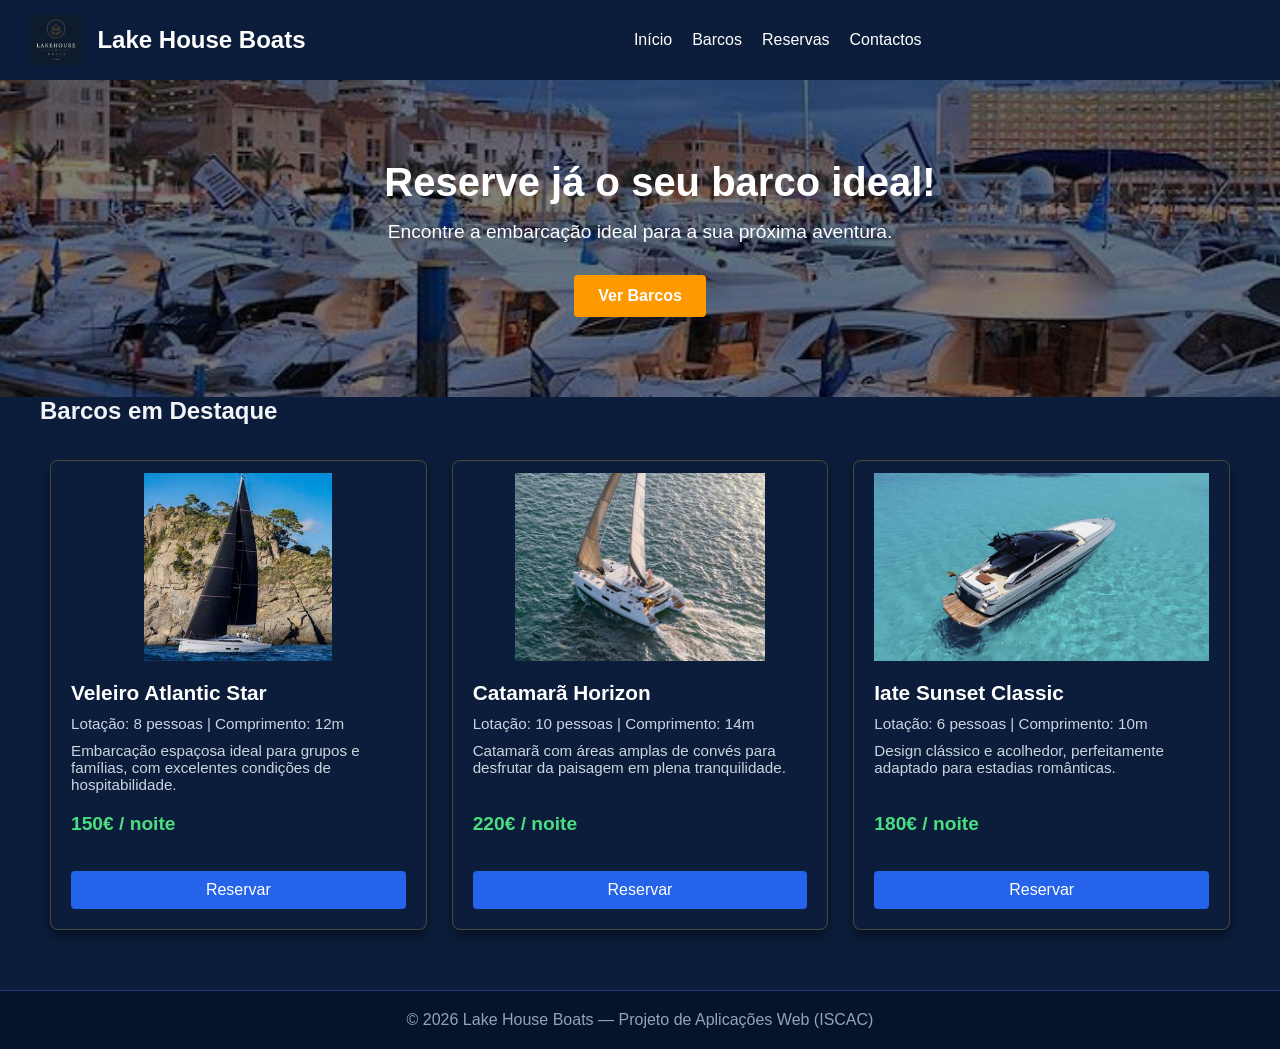
<file: index.html>
<!DOCTYPE html>
<html lang="pt">
<head>
    <meta charset="UTF-8">
    <meta name="viewport" content="width=device-width, initial-scale=1.0">
    <title>Lake House Boats - Aluguer de Barcos</title>
    <link rel="stylesheet" href="css/style.css">
</head>
<body>

    <header>
    <div class="logo-container">
        <img src="images/Logotipo-LakeHouseBoats.png" alt="Logótipo Lake House Boats" class="site-logo">
        <h1>Lake House Boats</h1>
    </div>
    <nav>
        <ul>
            <li><a href="index.html">Início</a></li>
            <li><a href="barcos.html">Barcos</a></li>
            <li><a href="reservas.html">Reservas</a></li>
            <li><a href="contactos.html">Contactos</a></li>
        </ul>
    </nav>
</header>

    <main>
        <section class="hero">
            <h2>Reserve já o seu barco ideal!</h2>
            <p>Encontre a embarcação ideal para a sua próxima aventura.</p>
            <a href="barcos.html" class="btn">Ver Barcos</a>
        </section>

        <section class="destaques-sec">
    <h2>Barcos em Destaque</h2>
    
    <div class="grelha-barcos">
        <!-- Cartão 1: Veleiro Atlantic Star -->
        <article class="card-barco">
            <div class="card-imagem">
                <img src="images/Veleiro_8_pessoas.jpg" alt="Veleiro Atlantic Star">
            </div>
            <div class="card-conteudo">
                <h3>Veleiro Atlantic Star</h3>
                <p>Lotação: 8 pessoas | Comprimento: 12m</p>
                <p class="descricao">Embarcação espaçosa ideal para grupos e famílias, com excelentes condições de hospitabilidade.</p>
                <span class="preco">150€ / noite</span>
                <a href="reservas.html" class="btn-card">Reservar</a>
            </div>
        </article>

        <!-- Cartão 2: Catamarã Horizon -->
        <article class="card-barco">
            <div class="card-imagem">
                <img src="images/Catamara.jpg" alt="Catamarã Horizon">
            </div>
            <div class="card-conteudo">
                <h3>Catamarã Horizon</h3>
                <p>Lotação: 10 pessoas | Comprimento: 14m</p>
                <p class="descricao">Catamarã com áreas amplas de convés para desfrutar da paisagem em plena tranquilidade.</p>
                <span class="preco">220€ / noite</span>
                <a href="reservas.html" class="btn-card">Reservar</a>
            </div>
        </article>

        <!-- Cartão 3: Iate Sunset Classic -->
        <article class="card-barco">
            <div class="card-imagem">
                <img src="images/iate.jpg" alt="Iate Sunset Classic">
            </div>
            <div class="card-conteudo">
                <h3>Iate Sunset Classic</h3>
                <p>Lotação: 6 pessoas | Comprimento: 10m</p>
                <p class="descricao">Design clássico e acolhedor, perfeitamente adaptado para estadias românticas.</p>
                <span class="preco">180€ / noite</span>
                <a href="reservas.html" class="btn-card">Reservar</a>
            </div>
        </article>
    </div>
</section>
    </main>

    <footer>
        <p>&copy; 2026 Lake House Boats — Projeto de Aplicações Web (ISCAC)</p>
    </footer>    <!-- Adiciona esta linha antes de fechar o body -->
    <script src="js/script.js"></script>
</body>
</html>
</file>
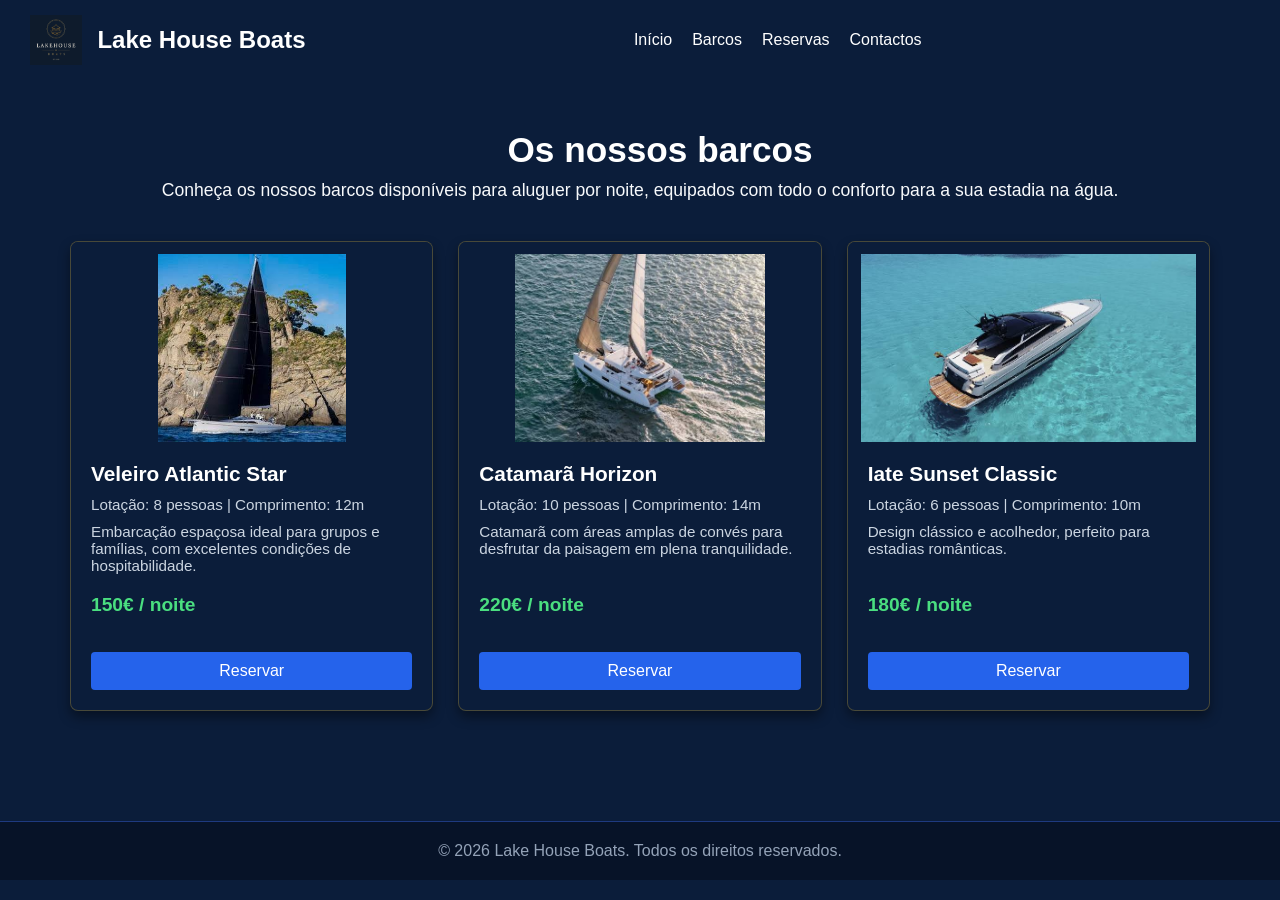
<file: barcos.html>
<!DOCTYPE html>
<html lang="pt">
<head>
    <meta charset="UTF-8">
    <meta name="viewport" content="width=device-width, initial-scale=1.0">
    <title>Lake House Boats - Nossos Barcos</title>
    <link rel="stylesheet" href="css/style.css">
</head>
<body>
    <header>
        <div class="logo-container">
            <img src="images/Logotipo-LakeHouseBoats.png" alt="Logótipo Lake House Boats" class="site-logo">
            <h1>Lake House Boats</h1>
        </div>
        <nav>
            <ul>
                <li><a href="index.html">Início</a></li>
                <li><a href="barcos.html">Barcos</a></li>
                <li><a href="reservas.html">Reservas</a></li>
                <li><a href="contactos.html">Contactos</a></li>
            </ul>
        </nav>
    </header>

    <main>
        <section class="catalogo-sec">
    <h2>Os nossos barcos</h2>
    <p class="subtitulo-destaque">Conheça os nossos barcos disponíveis para aluguer por noite, equipados com todo o conforto para a sua estadia na água.</p>
    
    <div class="grelha-barcos">
        <!-- Cartão 1: Veleiro -->
        <article class="card-barco">
            <div class="card-imagem">
                <img src="images/Veleiro_8_pessoas.jpg" alt="Veleiro Atlantic Star">
            </div>
            <div class="card-conteudo">
                <h3>Veleiro Atlantic Star</h3>
                <p>Lotação: 8 pessoas | Comprimento: 12m</p>
                <p class="descricao">Embarcação espaçosa ideal para grupos e famílias, com excelentes condições de hospitabilidade.</p>
                <span class="preco">150€ / noite</span>
                <a href="reservas.html" class="btn-card">Reservar</a>
            </div>
        </article>

        
        <!-- Cartão 2: Catamarã -->
<article class="card-barco">
    <div class="card-imagem">
        <img src="images/Catamara.jpg" alt="Catamarã Horizon">
    </div>
    <div class="card-conteudo">
        <h3>Catamarã Horizon</h3>
        <p>Lotação: 10 pessoas | Comprimento: 14m</p>
        <p class="descricao">Catamarã com áreas amplas de convés para desfrutar da paisagem em plena tranquilidade.</p>
        <span class="preco">220€ / noite</span>
        <a href="reservas.html" class="btn-card">Reservar</a>
    </div>
</article>

        <!-- Cartão 3: Iate -->
<article class="card-barco">
    <div class="card-imagem">
        <img src="images/iate.jpg" alt="Iate Sunset Classic">
    </div>
    <div class="card-conteudo">
        <h3>Iate Sunset Classic</h3>
        <p>Lotação: 6 pessoas | Comprimento: 10m</p>
        <p class="descricao">Design clássico e acolhedor, perfeito para estadias românticas.</p>
        <span class="preco">180€ / noite</span>
        <a href="reservas.html" class="btn-card">Reservar</a>
    </div>
</article>
    </div>
</section>
    </main>
    <footer>
        <p>&copy; 2026 Lake House Boats. Todos os direitos reservados.</p>
    </footer>
</body>
</html>
</file>
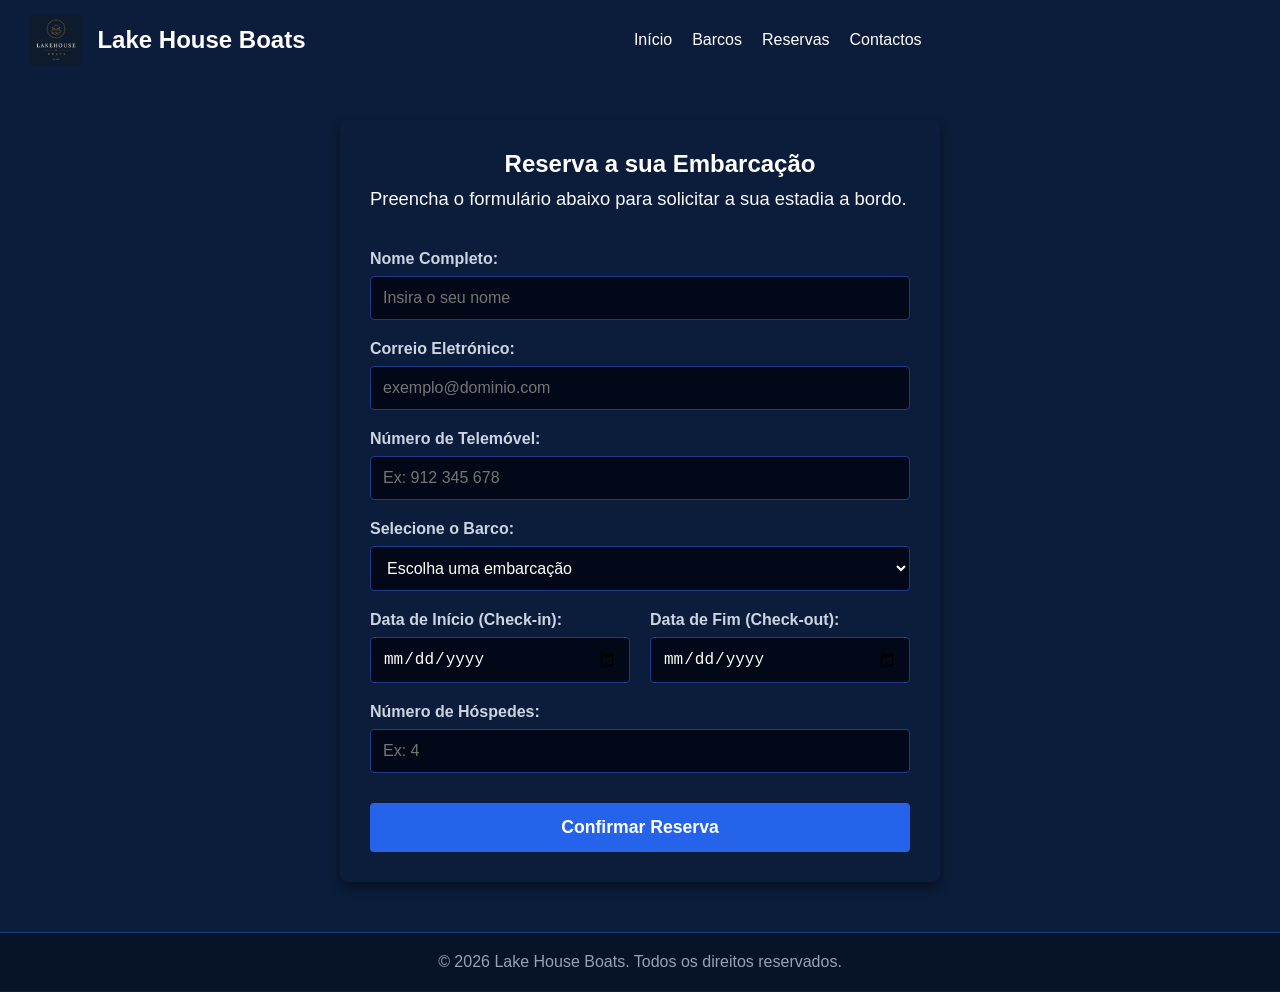
<file: reservas.html>
<!DOCTYPE html>
<html lang="pt">
<head>
    <meta charset="UTF-8">
    <meta name="viewport" content="width=device-width, initial-scale=1.0">
    <title>Lake House Boats - Reservas</title>
    <link rel="stylesheet" href="css/style.css">
</head>
<body>

    <!-- Cabeçalho e Navegação -->
    <header>
        <div class="logo-container">
            <img src="images/Logotipo-LakeHouseBoats.png" alt="Logótipo Lake House Boats">
            <h1>Lake House Boats</h1>
        </div>
        <nav>
    <ul>
        <li><a href="index.html">Início</a></li>
        <li><a href="barcos.html">Barcos</a></li>
        <li><a href="reservas.html">Reservas</a></li>
        <li><a href="contactos.html">Contactos</a></li>
    </ul>
        </nav>
    </header>

    <!-- Conteúdo Principal: Formulário de Reserva -->
    <main>
        <section class="reserva-sec">
            <h2>Reserva a sua Embarcação</h2>
            <p class="subtitulo-destaque">Preencha o formulário abaixo para solicitar a sua estadia a bordo.</p>

            <form action="#" method="POST" class="form-reserva">
                <div class="form-grupo">
                    <label for="nome">Nome Completo:</label>
                    <input type="text" id="nome" name="nome" required placeholder="Insira o seu nome">
                </div>

                <div class="form-grupo">
                    <label for="email">Correio Eletrónico:</label>
                    <input type="email" id="email" name="email" required placeholder="exemplo@dominio.com">
                </div>

                <div class="form-grupo">
                    <label for="telefone">Número de Telemóvel:</label>
                    <input type="tel" id="telefone" name="telefone" required placeholder="Ex: 912 345 678">
                </div>

                <div class="form-grupo">
                    <label for="barco">Selecione o Barco:</label>
                    <select id="barco" name="barco" required>
                        <option value="" disabled selected>Escolha uma embarcação</option>
                        <option value="veleiro">Veleiro Atlantic Star (150€ / noite)</option>
                        <option value="catamara">Catamarã Horizon (220€ / noite)</option>
                        <option value="iate">Iate Sunset Classic (180€ / noite)</option>
                    </select>
                </div>

                <div class="form-linha">
                    <div class="form-grupo">
                        <label for="checkin">Data de Início (Check-in):</label>
                        <input type="date" id="checkin" name="checkin" required>
                    </div>

                    <div class="form-grupo">
                        <label for="checkout">Data de Fim (Check-out):</label>
                        <input type="date" id="checkout" name="checkout" required>
                    </div>
                </div>

                <div class="form-grupo">
                    <label for="hospedes">Número de Hóspedes:</label>
                    <input type="number" id="hospedes" name="hospedes" min="1" max="12" required placeholder="Ex: 4">
                </div>

                <button type="submit" class="btn-enviar">Confirmar Reserva</button>
            </form>
        </section>
    </main>

    <!-- Rodapé -->
    <footer>
        <p>&copy; 2026 Lake House Boats. Todos os direitos reservados.</p>
    </footer>

</body>
</html>
</file>
<file: css/style.css>
/* Configurações Globais */
* {
    margin: 0;
    padding: 0;
    box-sizing: border-box;
}
/* Cabeçalho e Navegação */
header {
    display: flex;
    justify-content: space-between;
    align-items: center;
    padding: 15px 30px;
}
nav {
    display: flex;
    justify-content: space-between;
    align-items: center;
    max-width: 1200px;
    margin: 0 auto;
}

nav .logo h1 {
    font-size: 1.5rem;
    letter-spacing: 1px;
}

nav ul {
    list-style: none;
    display: flex;
    gap: 1.5rem;
}

nav ul li a {
    color: #fff;
    text-decoration: none;
    font-weight: bold;
    transition: color 0.3s ease;
}

nav ul li a:hover {
    color: #00a0ff;
}

/* Secção Principal / Hero */
.hero {
    background-image: linear-gradient(rgba(0, 0, 0, 0.5), rgba(0, 0, 0, 0.5)), url('../images/Fundo-grande.jpg');
    background-size: cover;
    background-position: center;
    background-repeat: no-repeat;
    color: #ffffff;
    padding: 80px 20px;
    text-align: center;
}

.hero h2 {
    font-size: 2.5rem;
    margin-bottom: 1rem;
}

.hero p {
    font-size: 1.2rem;
    margin-bottom: 2rem;
}

.btn {
    display: inline-block;
    background-color: #ff9900;
    color: #fff;
    padding: 0.75rem 1.5rem;
    text-decoration: none;
    font-weight: bold;
    border-radius: 4px;
    transition: background-color 0.3s ease;
}

.btn:hover {
    background-color: #e68a00;
}

/* Secção de Destaques */
.destaques {
    max-width: 1200px;
    margin: 3rem auto;
    padding: 0 2rem;
}

.destaques h3 {
    font-size: 1.8rem;
    margin-bottom: 1.5rem;
    color: #003366;
}

/* Rodapé */
footer {
    background-color: #071328;
    color: #94a3b8;
    text-align: center;
    padding: 20px;
    margin-top: 50px;
    border-top: 1px solid #1e3a80;
}

/* Grelha de Barcos */
.grid-barcos {
    display: grid;
    grid-template-columns: repeat(auto-fit, minmax(280px, 1fr));
    gap: 2rem;
}

.card-barco {
    background-color: #0b1d3a; /* Fundo azul escuro original */
    border: 1px solid rgba(212, 175, 55, 0.3); /* Sutil contorno dourado opcional */
    border-radius: 8px;
    box-shadow: 0 6px 12px rgba(0, 0, 0, 0.4);
    overflow: hidden;
    text-align: left;
    display: flex;
    flex-direction: column;
}
.card-barco:hover {
    transform: none;
    box-shadow: 0 4px 6px rgba(0, 0, 0, 0.1);
}

.card-imagem {
    width: 100%;
    height: 200px;
    overflow: hidden;
    background-color: #0b1d3a;
    display: flex;
    justify-content: center;
    align-items: center;
    padding: 12px 12px 0 12px; /* Espaço em cima e nas laterais, colado ao texto em baixo */
}
.card-imagem img {
    width: 100%;
    height: 100%;
    object-fit: contain; /* Mostra a imagem inteira sem cortes */
    display: block;
}

.card-barco img:hover {
    transform: none;
}

.card-conteudo {
    padding: 1.5rem;
}

.card-conteudo h4 {
    color: #003366;
    margin-bottom: 0.5rem;
}

.card-conteudo p {
    font-size: 0.9rem;
    color: #666;
    margin-bottom: 1rem;
}

.preco {
    display: block;
    font-size: 1.2rem;
    font-weight: bold;
    color: #003366;
    margin-bottom: 1rem;
}

.btn-card {
    display: block;
    text-align: center;
    background-color: #003366;
    color: #fff;
    padding: 0.5rem;
    text-decoration: none;
    border-radius: 4px;
    transition: background-color 0.3s ease;
}

.btn-card:hover {
    background-color: #04daff;
}

.logo-container {
    display: flex;
    align-items: center;
    gap: 30px;
}

.site-logo {
    height: 100px;
    width: auto;
}

/* Estilos da Página de Barcos / Catálogo */
.catalogo-sec {
    padding: 50px 20px;
    text-align: center;
    max-width: 1200px;
    margin: 0 auto;
}

.catalogo-sec h2 {
    font-size: 2.2rem;
    margin-bottom: 10px;
    color: #ffffff;
}

.catalogo-sec p {
    font-size: 1.1rem;
    margin-bottom: 30px;
    color: #666666;
}

/* Grelha de barcos (3 colunas lado a lado) */
.grelha-barcos {
    display: grid;
    grid-template-columns: repeat(3, 1fr);
    gap: 25px;
    padding: 10px;
    max-width: 1200px;
    margin: 0 auto;
}

@media (max-width: 900px) {
    .grelha-barcos {
        grid-template-columns: 1fr;
    }
}


/* Conteúdo interno do cartão com texto claro legível */
.card-conteudo {
    padding: 20px;
    display: flex;
    flex-direction: column;
    gap: 10px;
    flex-grow: 1;
}

.card-conteudo h3 {
    font-size: 1.3rem;
    color: #ffffff;
    margin: 0;
}

.card-conteudo p {
    color: #cbd5e1; /* Texto claro para fundo escuro */
    font-size: 0.95rem;
    margin: 0;
}

.card-conteudo .descricao {
    flex-grow: 1;
}

.preco {
    font-weight: bold;
    font-size: 1.2rem;
    color: #4ade80; /* Preço dextacado em verde legível */
    margin-top: 10px;
}

.btn-card {
    display: inline-block;
    background-color: #2563eb;
    color: #fff;
    padding: 10px;
    text-align: center;
    text-decoration: none;
    border-radius: 4px;
    margin-top: 10px;
    transition: background-color 0.2s ease;
}

.btn-card:hover {
    background-color: #1d4ed8;
}

.subtitulo-destaque {
    color: #f8fafc !important;
    font-weight: 500;
    font-size: 1.15rem;
    margin-bottom: 40px;
}

body {
    background-color: #0b1d3a;
    color: #f2f4f8;
    font-family: Arial, sans-serif;
    margin: 0;
    padding: 0;
}


header nav ul {
    list-style: none;
    display: flex;
    gap: 20px;
    margin: 0;
    padding: 0;
}

header nav ul li a {
    color: #ffffff;
    text-decoration: none;
    font-weight: 500;
}

header nav ul li a:hover {
    color: #4ade80;
}

/* Estilos para a Página de Reservas */
.reserva-sec {
    max-width: 600px;
    width: 100%;
    margin: 40px auto;
    padding: 30px;
    background-color: #0b1d3a;
    border-radius: 8px;
    box-shadow: 0 6px 12px rgba(0, 0, 0, 0.4);
    color: #ffffff;
}

.reserva-sec h2 {
    text-align: center;
    margin-bottom: 10px;
    color: #ffffff;
}
.form-reserva {
    display: flex;
    flex-direction: column;
    gap: 20px;
}

.form-grupo {
    display: flex;
    flex-direction: column;
    gap: 8px;
}

.form-linha {
    display: flex;
    gap: 20px;
}

.form-linha .form-grupo {
    flex: 1;
}

.form-reserva label {
    font-weight: bold;
    color: #cbd5e1;
}

.form-reserva input,
.form-reserva select {
    padding: 12px;
    border-radius: 4px;
    border: 1px solid #1e3a8a;
    background-color: #020817;
    color: #ffffff;
    font-size: 1rem;
}

.form-reserva input:focus,
.form-reserva select:focus {
    outline: none;
    border-color: #3b82f6;
}

.btn-enviar {
    background-color: #2563eb;
    color: #ffffff;
    padding: 14px;
    border: none;
    border-radius: 4px;
    font-size: 1.1rem;
    font-weight: bold;
    cursor: pointer;
    transition: background-color 0.2s ease;
    margin-top: 10px;
}

.btn-enviar:hover {
    background-color: #1d4ed8;
}

@media (max-width: 600px) {
    .form-linha {
        flex-direction: column;
        gap: 20px;
    }
}

/* Estilos para o Logótipo no Cabeçalho */

.logo-container {
    display: flex;
    align-items: center;
    gap: 15px;
}

.logo-container img {
    height: 50px; /* Ajusta a altura da imagem para ficar proporcional */
    width: auto;
}

.logo-container h1 {
    font-size: 1.5rem;
    color: #ffffff;
    margin: 0;
}

.destaques h2,
.secao-destaques h2 {
    margin-left: 40px; /* Ajusta para dar o espaçamento pretendido */
    margin-bottom: 20px;
}

main section h2 {
    margin-left: 40px;
    margin-bottom: 25px;
}

/* --- Estilos Responsivos para Telemóveis --- */
@media (max-width: 768px) {
    /* Ajusta o cabeçalho para empilhar o logótipo e o menu verticalmente */
    header {
        flex-direction: column;
        gap: 15px;
        padding: 15px;
        text-align: center;
    }

    .logo-container {
        justify-content: center;
    }

    /* Ajusta a barra de navegação para ocupar o espaço de forma limpa */
    nav ul {
        flex-direction: column;
        gap: 10px;
        padding: 0;
    }

    /* Garante que os cartões de barcos e secções ocupam 100% da largura com margens seguras */
    .destaques-container,
    .barcos-grid {
        flex-direction: column;
        padding: 0 15px;
    }

    /* Ajusta o formulário de reservas para ecrãs pequenos */
    .reserva-sec {
        width: 95%;
        margin: 20px auto;
        padding: 20px;
    }

    .form-linha {
        flex-direction: column;
        gap: 15px;
    }
}
</file>
